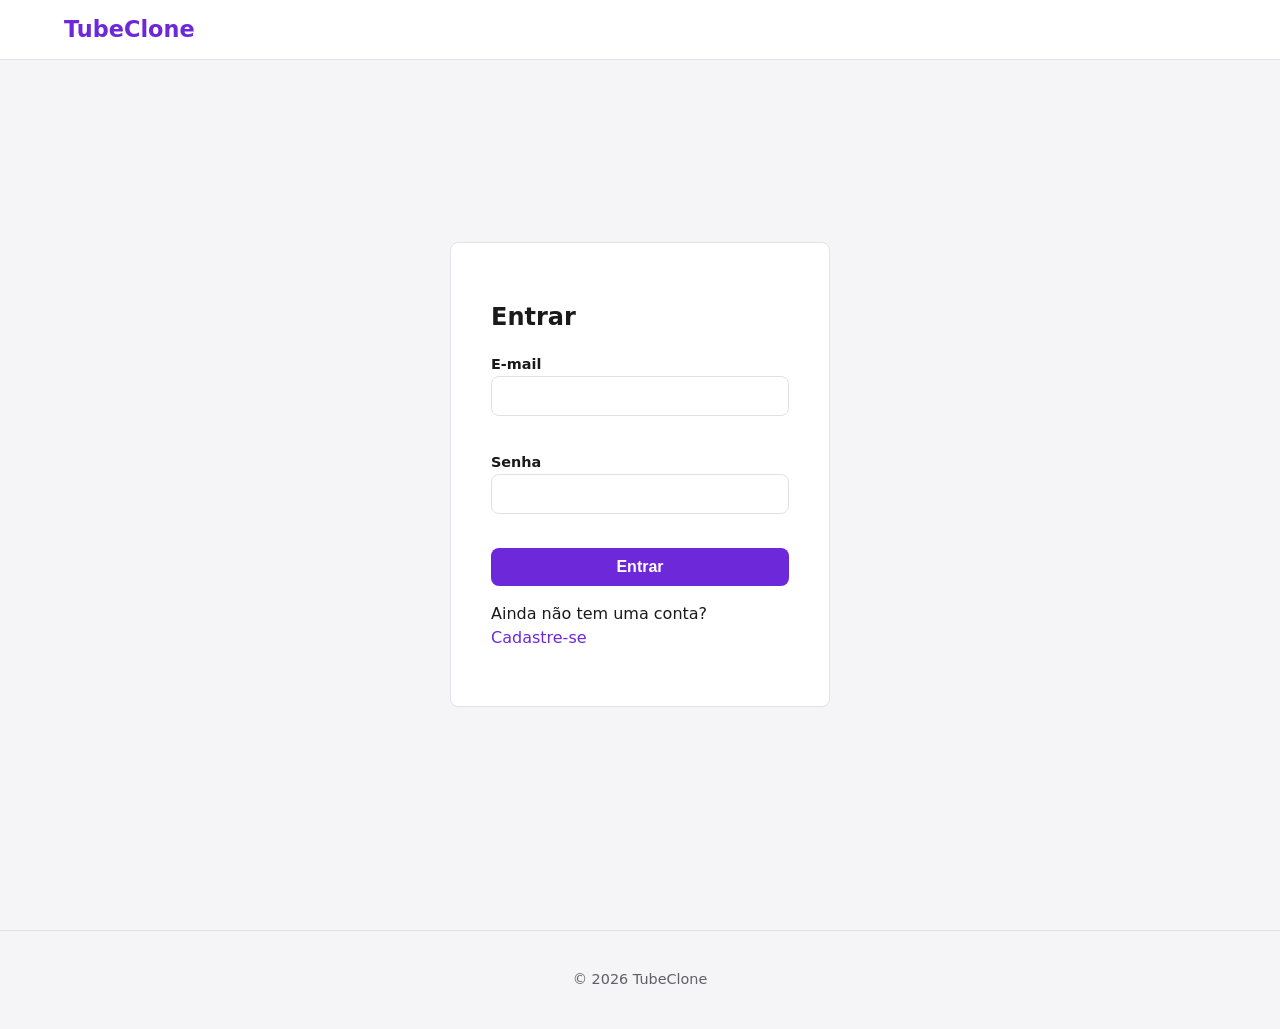
<file: client/index.html>
<!DOCTYPE html>
<html lang="pt-BR">
<head>
  <meta charset="UTF-8">
  <meta name="viewport" content="width=device-width, initial-scale=1.0">
  <title>TubeClone - Login</title>
  <link rel="stylesheet" href="css/style.css">
  <script src="js/login.js" defer></script>
</head>
<body class="login-page">

  <header class="site-header">
    <div class="header-inner">
      <h1>TubeClone</h1>
    </div>
  </header>

  <main class="page-main">
    <section class="login-card" aria-labelledby="titulo-login">
      <h2 id="titulo-login">Entrar</h2>

      <form id="login-form" novalidate>
        <div>
          <label for="email">E-mail</label>
          <input type="email" id="email" name="email">
          <small class="field-error" id="erro-email"></small>
        </div>

        <div>
          <label for="senha">Senha</label>
          <input type="password" id="senha" name="senha">
          <small class="field-error" id="erro-senha"></small>
        </div>

        <button type="submit">Entrar</button>
      </form>

      <p>Ainda não tem uma conta? <a href="#">Cadastre-se</a></p>
    </section>
  </main>

  <footer class="site-footer">
    <p>&copy; 2026 TubeClone</p>
  </footer>

</body>
</html>
</file>
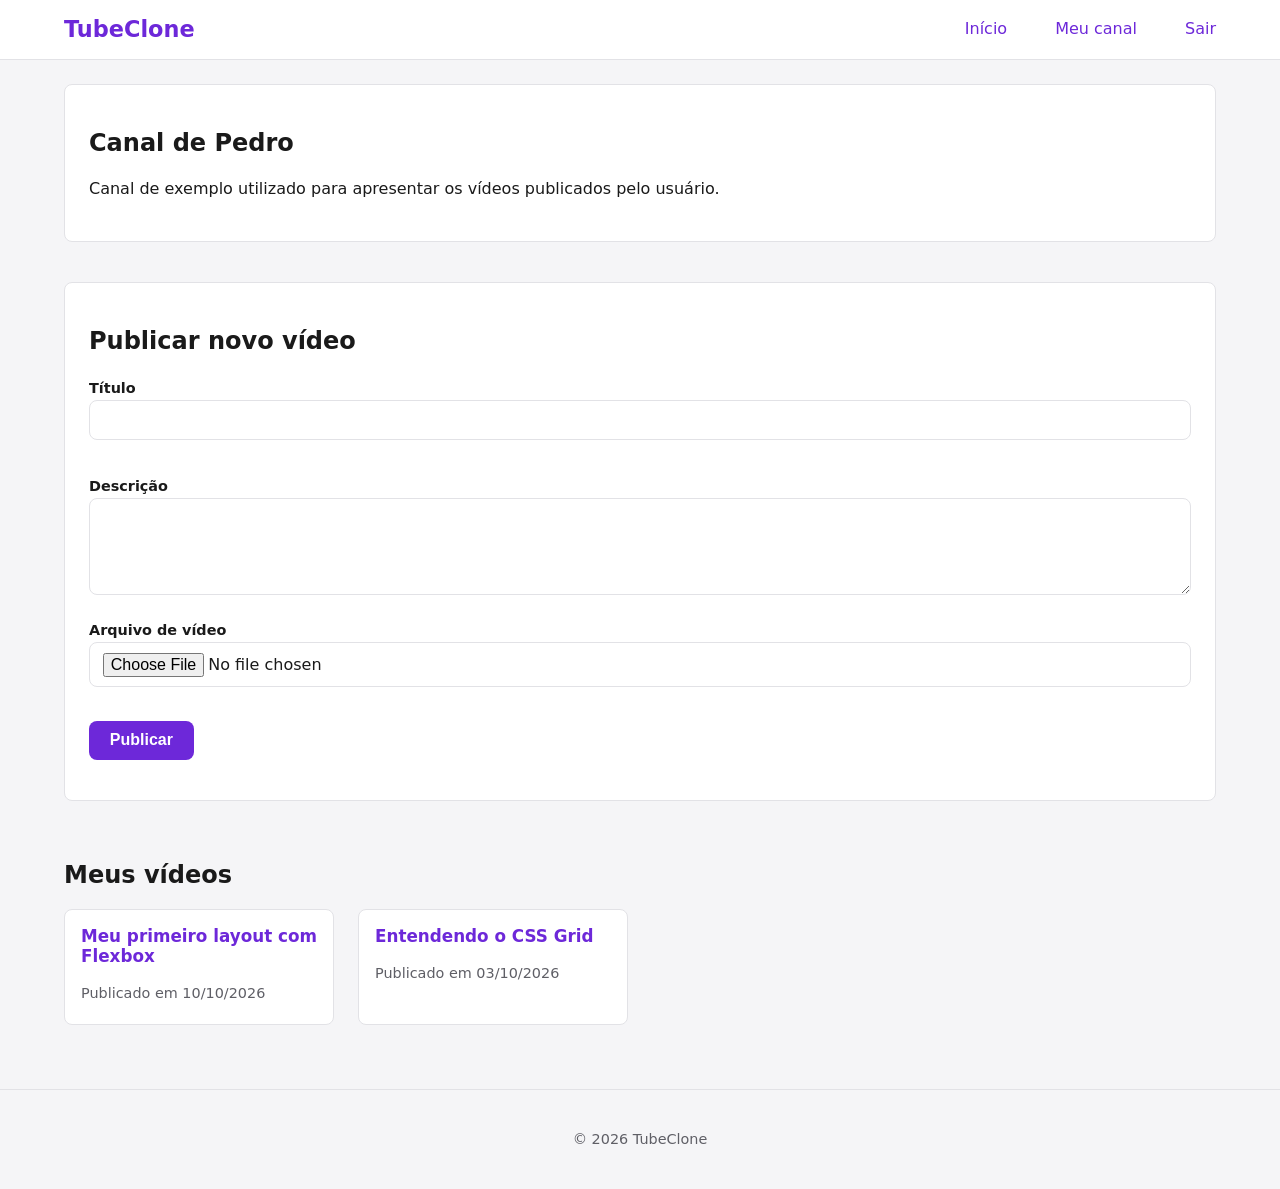
<file: client/channel.html>
<!DOCTYPE html>
<html lang="pt-BR">
<head>
  <meta charset="UTF-8">
  <meta name="viewport" content="width=device-width, initial-scale=1.0">
  <title>TubeClone - Meu canal</title>
  <link rel="stylesheet" href="css/style.css">
  <script type="module" src="js/channel.js"></script>
</head>
<body>

  <header class="site-header">
    <div class="header-inner">
      <h1>TubeClone</h1>
      <nav class="main-nav">
        <ul class="nav-list">
          <li><a href="home.html">Início</a></li>
          <li><a href="channel.html">Meu canal</a></li>
          <li><a href="index.html">Sair</a></li>
        </ul>
      </nav>
    </div>
  </header>

  <main class="page-main">
    <section class="channel-info" aria-labelledby="titulo-canal">
      <h2 id="titulo-canal">Canal de Pedro</h2>
      <p>Canal de exemplo utilizado para apresentar os vídeos publicados pelo usuário.</p>
    </section>

    <section class="upload-section" aria-labelledby="titulo-upload">
      <h2 id="titulo-upload">Publicar novo vídeo</h2>

      <form class="upload-form" id="upload-form" novalidate>
        <div>
          <label for="titulo">Título</label>
          <input type="text" id="titulo" name="titulo">
          <small class="field-error" id="erro-titulo"></small>
        </div>

        <div>
          <label for="descricao">Descrição</label>
          <textarea id="descricao" name="descricao" rows="4"></textarea>
        </div>

        <div>
          <label for="arquivo">Arquivo de vídeo</label>
          <input type="file" id="arquivo" name="arquivo" accept="video/*">
          <small class="field-error" id="erro-arquivo"></small>
        </div>

        <button type="submit" id="botao-publicar">Publicar</button>
        <div id="upload-status" aria-live="polite"></div>
      </form>
    </section>

    <section class="videos-section" aria-labelledby="titulo-meus-videos">
      <h2 id="titulo-meus-videos">Meus vídeos</h2>

      <div class="video-grid" id="meus-videos-grid">
        <!-- Os vídeos são renderizados dinamicamente pelo js/channel.js -->
      </div>
    </section>
  </main>

  <footer class="site-footer">
    <p>&copy; 2026 TubeClone</p>
  </footer>

</body>
</html>
</file>
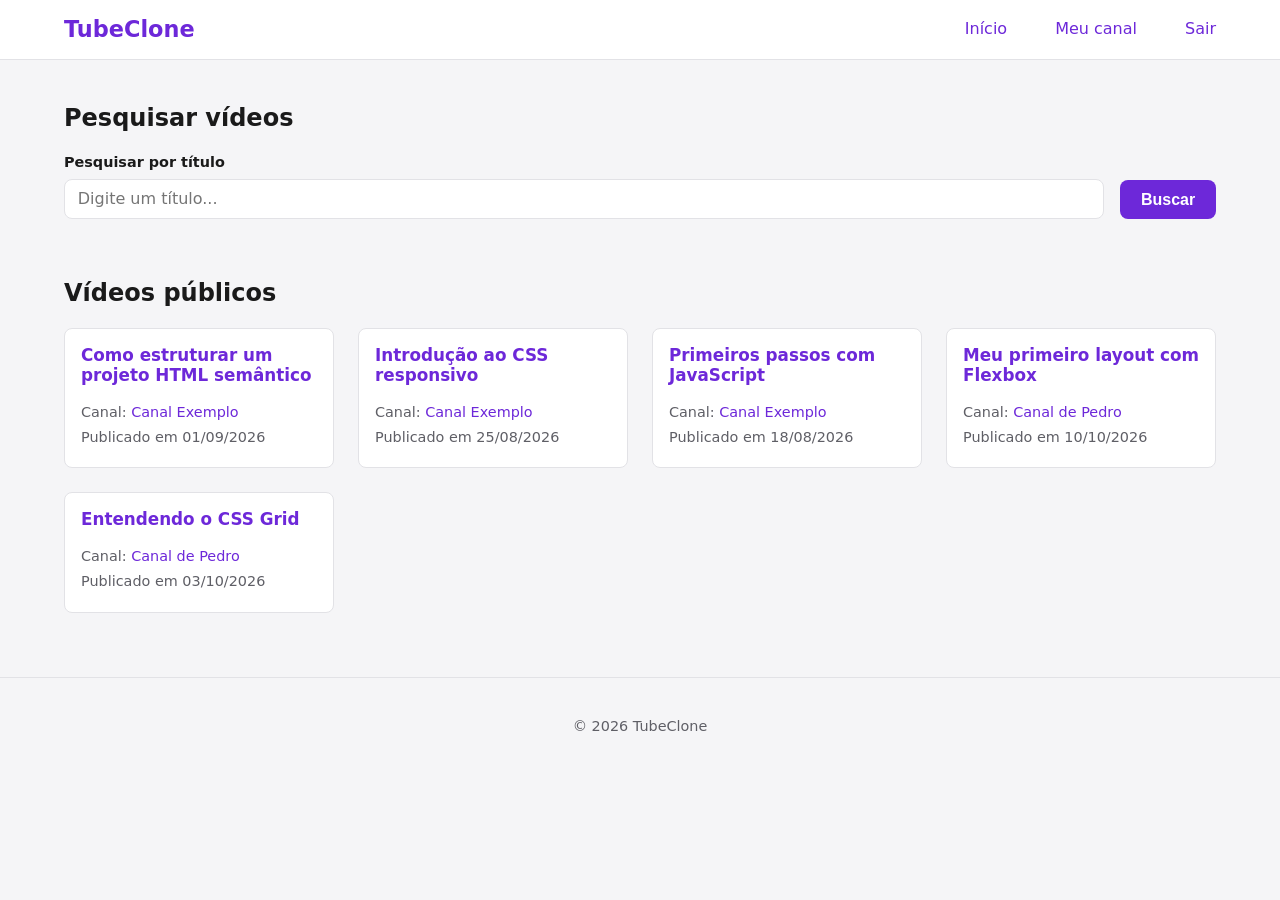
<file: client/home.html>
<!DOCTYPE html>
<html lang="pt-BR">
<head>
  <meta charset="UTF-8">
  <meta name="viewport" content="width=device-width, initial-scale=1.0">
  <title>TubeClone - Início</title>
  <link rel="stylesheet" href="css/style.css">
  <script type="module" src="js/home.js"></script>
</head>
<body>

  <header class="site-header">
    <div class="header-inner">
      <h1>TubeClone</h1>
      <nav class="main-nav">
        <ul class="nav-list">
          <li><a href="home.html">Início</a></li>
          <li><a href="channel.html">Meu canal</a></li>
          <li><a href="index.html">Sair</a></li>
        </ul>
      </nav>
    </div>
  </header>

  <main class="page-main">
    <section class="search-section" aria-labelledby="titulo-pesquisa">
      <h2 id="titulo-pesquisa">Pesquisar vídeos</h2>
      <form class="search-form" id="search-form" role="search">
        <div>
          <label for="busca">Pesquisar por título</label>
          <input type="search" id="busca" name="busca" placeholder="Digite um título...">
        </div>
        <button type="submit">Buscar</button>
      </form>
    </section>

    <section class="videos-section" aria-labelledby="titulo-videos">
      <h2 id="titulo-videos">Vídeos públicos</h2>

      <div class="video-grid" id="video-grid">
        <!-- Os vídeos são renderizados dinamicamente pelo js/home.js -->
      </div>
    </section>
  </main>

  <footer class="site-footer">
    <p>&copy; 2026 TubeClone</p>
  </footer>

</body>
</html>
</file>
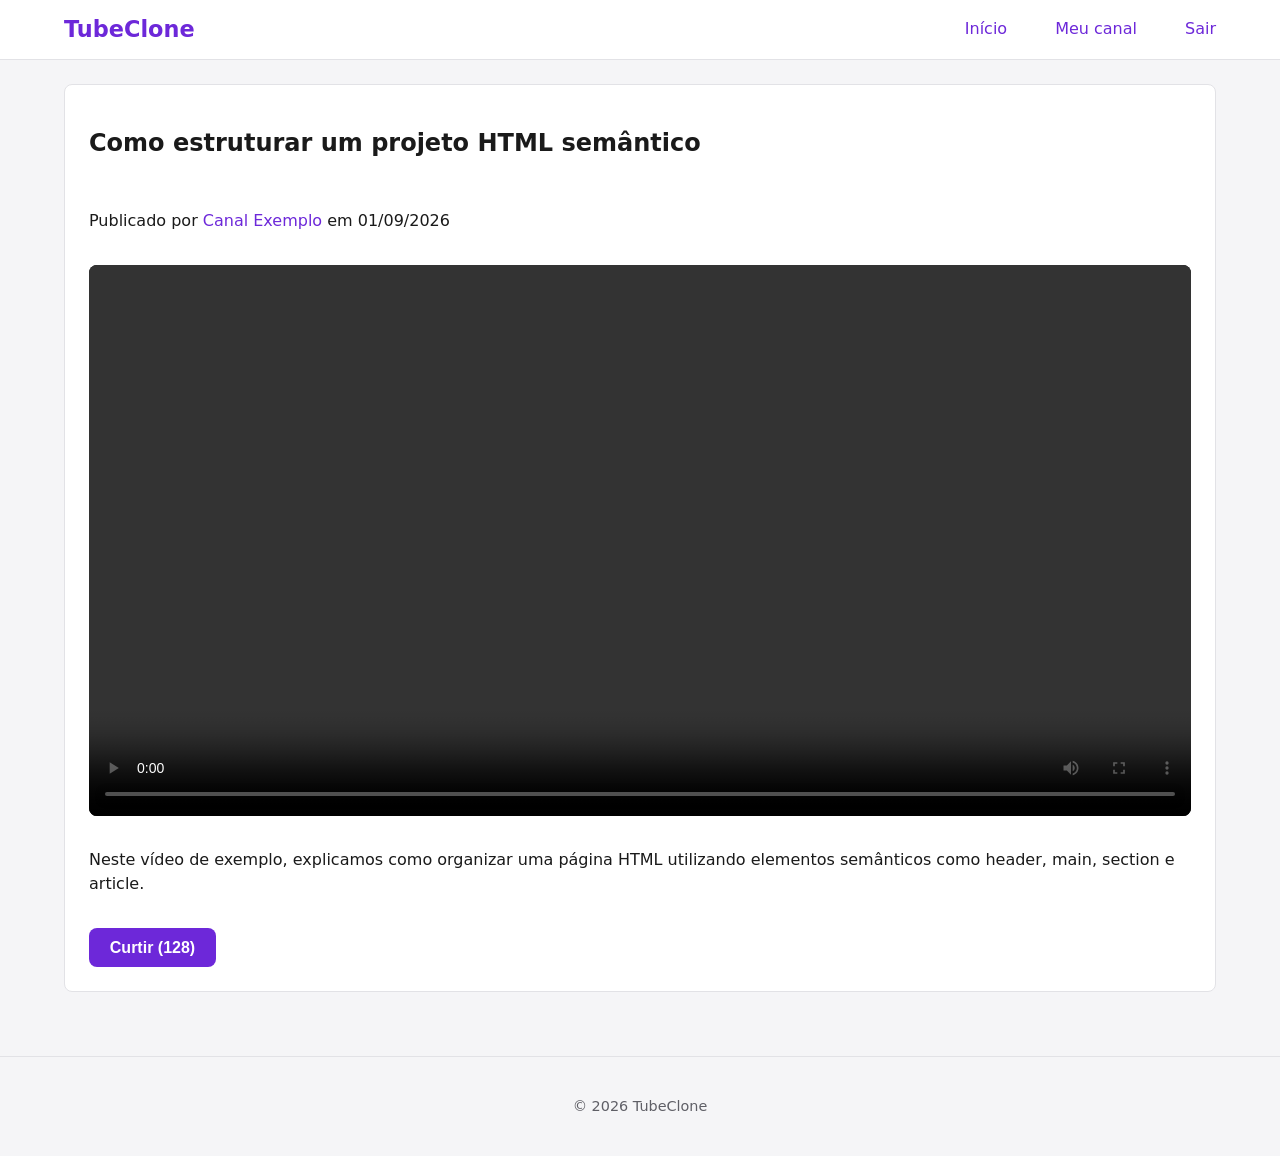
<file: client/video.html>
<!DOCTYPE html>
<html lang="pt-BR">
<head>
  <meta charset="UTF-8">
  <meta name="viewport" content="width=device-width, initial-scale=1.0">
  <title>TubeClone - Vídeo</title>
  <link rel="stylesheet" href="css/style.css">
  <script src="js/video.js" defer></script>
</head>
<body>

  <header class="site-header">
    <div class="header-inner">
      <h1>TubeClone</h1>
      <nav class="main-nav">
        <ul class="nav-list">
          <li><a href="home.html">Início</a></li>
          <li><a href="channel.html">Meu canal</a></li>
          <li><a href="index.html">Sair</a></li>
        </ul>
      </nav>
    </div>
  </header>

  <main class="page-main">
    <article class="video-detail" aria-labelledby="titulo-video">
      <h2 id="titulo-video">Como estruturar um projeto HTML semântico</h2>
      <p>Publicado por <a href="channel.html">Canal Exemplo</a> em 01/09/2026</p>

      <video controls>
        <source src="#" type="video/mp4">
        Seu navegador não suporta a exibição de vídeo.
      </video>

      <p>
        Neste vídeo de exemplo, explicamos como organizar uma página HTML
        utilizando elementos semânticos como header, main, section e article.
      </p>

      <button type="button" id="botao-curtir" data-curtidas="128"></button>
    </article>
  </main>

  <footer class="site-footer">
    <p>&copy; 2026 TubeClone</p>
  </footer>

</body>
</html>
</file>
<file: client/css/style.css>
/* =========================================================
   TubeClone — style.css
   Organização do arquivo:
   1. Variáveis (design tokens)
   2. Reset básico
   3. Layout global (header, nav, main, footer)
   4. Formulários e botões
   5. Página de login
   6. Página inicial (busca + listagem de vídeos)
   7. Página do canal (upload + lista de vídeos)
   8. Página do vídeo (player)
   9. Media queries (breakpoints responsivos)
   ========================================================= */

/* ---------------------------------------------------------
   1. Variáveis
   --------------------------------------------------------- */
:root {
  --color-bg: #f5f5f7;
  --color-surface: #ffffff;
  --color-text: #1a1a1a;
  --color-text-muted: #5f5f66;
  --color-primary: #6d28d9;
  --color-primary-dark: #55209f;
  --color-border: #e2e2e6;
  --color-error: #c0392b;

  --spacing-xs: 0.5rem;
  --spacing-sm: 1rem;
  --spacing-md: 1.5rem;
  --spacing-lg: 2.5rem;

  --radius: 8px;
  --max-width: 1200px;

  --font-base: system-ui, -apple-system, "Segoe UI", Roboto, Arial, sans-serif;
}

/* ---------------------------------------------------------
   2. Reset básico
   --------------------------------------------------------- */
*,
*::before,
*::after {
  box-sizing: border-box;
}

body {
  margin: 0;
  font-family: var(--font-base);
  color: var(--color-text);
  background-color: var(--color-bg);
  line-height: 1.5;
}

h1, h2, h3 {
  line-height: 1.2;
}

a {
  color: var(--color-primary);
  text-decoration: none;
}

a:hover {
  text-decoration: underline;
}

img, video {
  max-width: 100%;
  display: block;
}

/* ---------------------------------------------------------
   3. Layout global
   --------------------------------------------------------- */
.site-header {
  background-color: var(--color-surface);
  border-bottom: 1px solid var(--color-border);
  position: sticky;
  top: 0;
  z-index: 10;
}

.header-inner {
  max-width: var(--max-width);
  margin: 0 auto;
  padding: var(--spacing-sm) var(--spacing-md);

  display: flex;
  align-items: center;
  justify-content: space-between;
  gap: var(--spacing-sm);
}

.site-header h1 {
  font-size: 1.4rem;
  color: var(--color-primary);
  margin: 0;
}

.main-nav .nav-list {
  list-style: none;
  margin: 0;
  padding: 0;

  display: flex;
  gap: var(--spacing-md);
}

/* fallback de espaçamento para navegadores sem suporte a "gap" em flexbox */
.main-nav .nav-list li {
  margin-left: var(--spacing-md);
}

.main-nav .nav-list li:first-child {
  margin-left: 0;
}

.page-main {
  max-width: var(--max-width);
  margin: 0 auto;
  padding: var(--spacing-md);

  display: flex;
  flex-direction: column;
  gap: var(--spacing-lg);
}

.site-footer {
  border-top: 1px solid var(--color-border);
  margin-top: var(--spacing-lg);
  padding: var(--spacing-md);
  text-align: center;
  color: var(--color-text-muted);
  font-size: 0.9rem;
}

/* ---------------------------------------------------------
   4. Formulários e botões
   --------------------------------------------------------- */
form {
  display: flex;
  flex-direction: column;
  gap: var(--spacing-sm);
}

label {
  font-weight: 600;
  font-size: 0.9rem;
}

input,
textarea {
  padding: 0.6rem 0.8rem;
  border: 1px solid var(--color-border);
  border-radius: var(--radius);
  font-family: inherit;
  font-size: 1rem;
  width: 100%;
}

input:focus,
textarea:focus {
  outline: 2px solid var(--color-primary);
  outline-offset: 1px;
}

button {
  align-self: flex-start;
  background-color: var(--color-primary);
  color: #fff;
  border: none;
  border-radius: var(--radius);
  padding: 0.65rem 1.3rem;
  font-size: 1rem;
  font-weight: 600;
  cursor: pointer;
}

button:hover {
  background-color: var(--color-primary-dark);
}

/* Mensagem de erro de validação, exibida/atualizada via JavaScript */
.field-error {
  display: block;
  color: var(--color-error);
  font-size: 0.85rem;
  min-height: 1.1rem;
}

/* Estado vazio, exibido via JavaScript quando uma lista não tem itens */
.empty-state {
  color: var(--color-text-muted);
  font-style: italic;
}

/* ---------------------------------------------------------
   5. Página de login
   --------------------------------------------------------- */
body.login-page .page-main {
  min-height: calc(100vh - 70px);
  display: flex;
  align-items: center;
  justify-content: center;
}

.login-card {
  background-color: var(--color-surface);
  border: 1px solid var(--color-border);
  border-radius: var(--radius);
  padding: var(--spacing-lg);
  width: 100%;
  max-width: 380px;
}

.login-card button {
  align-self: stretch;
}

/* ---------------------------------------------------------
   6. Página inicial — busca e listagem
   --------------------------------------------------------- */
.search-form {
  flex-direction: row;
  align-items: flex-end;
  flex-wrap: wrap;
}

.search-form div {
  flex: 1 1 240px;
  display: flex;
  flex-direction: column;
  gap: 0.3rem;
}

.search-form button {
  align-self: flex-end;
}

/* Grid de vídeos: fallback em Flexbox, aprimorado com Grid
   quando o navegador suporta (fallback gracioso). */
.video-grid {
  display: flex;
  flex-wrap: wrap;
  gap: var(--spacing-md);
}

@supports (display: grid) {
  .video-grid {
    display: grid;
    grid-template-columns: repeat(auto-fill, minmax(260px, 1fr));
  }
}

.video-card {
  background-color: var(--color-surface);
  border: 1px solid var(--color-border);
  border-radius: var(--radius);
  padding: var(--spacing-sm);
  flex: 1 1 260px;
}

.video-card h3 {
  margin-top: 0;
  font-size: 1.05rem;
}

.video-card p {
  margin: 0.2rem 0;
  color: var(--color-text-muted);
  font-size: 0.9rem;
}

/* ---------------------------------------------------------
   7. Página do canal
   --------------------------------------------------------- */
.channel-info {
  background-color: var(--color-surface);
  border: 1px solid var(--color-border);
  border-radius: var(--radius);
  padding: var(--spacing-md);
}

.upload-section {
  background-color: var(--color-surface);
  border: 1px solid var(--color-border);
  border-radius: var(--radius);
  padding: var(--spacing-md);
}

.upload-form textarea {
  resize: vertical;
  min-height: 90px;
}

/* ---------------------------------------------------------
   8. Página do vídeo
   --------------------------------------------------------- */
.video-detail {
  background-color: var(--color-surface);
  border: 1px solid var(--color-border);
  border-radius: var(--radius);
  padding: var(--spacing-md);

  display: flex;
  flex-direction: column;
  gap: var(--spacing-sm);
}

.video-detail video {
  width: 100%;
  border-radius: var(--radius);
  background-color: #000;
}

/* Estado "curtido", alternado dinamicamente via JavaScript */
#botao-curtir.curtido {
  background-color: var(--color-primary-dark);
}

/* ---------------------------------------------------------
   9. Media queries — breakpoints responsivos
   ---------------------------------------------------------
   Breakpoint 1 (tablet):     max-width: 1024px
   Breakpoint 2 (smartphone): max-width: 600px
   --------------------------------------------------------- */

/* --- Tablet (<=1024px) --- */
@media (max-width: 1024px) {
  .page-main {
    padding: var(--spacing-sm);
    gap: var(--spacing-md);
  }

  .video-grid {
    gap: var(--spacing-sm);
  }

  @supports (display: grid) {
    .video-grid {
      grid-template-columns: repeat(auto-fill, minmax(220px, 1fr));
    }
  }
}

/* --- Smartphone (<=600px) --- */
@media (max-width: 600px) {
  .header-inner {
    flex-direction: column;
    align-items: flex-start;
    gap: var(--spacing-xs);
  }

  .main-nav .nav-list {
    flex-direction: column;
    gap: var(--spacing-xs);
    width: 100%;
  }

  .main-nav .nav-list li {
    margin-left: 0;
    margin-top: var(--spacing-xs);
  }

  .main-nav .nav-list li:first-child {
    margin-top: 0;
  }

  .search-form {
    flex-direction: column;
    align-items: stretch;
  }

  .search-form div {
    flex: none;
  }

  .search-form button {
    align-self: stretch;
  }

  @supports (display: grid) {
    .video-grid {
      grid-template-columns: 1fr;
    }
  }

  button {
    align-self: stretch;
  }

  .login-card {
    padding: var(--spacing-md);
  }
}

/* ---------------------------------------------------------
   10. Estados assíncronos (carregando, erro, sucesso)
   Inseridos via JavaScript por js/components/status.js
   --------------------------------------------------------- */
.status {
  margin: 0;
  padding: var(--spacing-sm);
  border-radius: var(--radius);
  flex: 1 1 100%;
  grid-column: 1 / -1;
}

.status-loading {
  color: var(--color-text-muted);
  background-color: var(--color-surface);
  border: 1px dashed var(--color-border);
}

.status-error {
  color: var(--color-error);
  background-color: #fdecea;
  border: 1px solid var(--color-error);
}

.status-success {
  color: #1e7e34;
  background-color: #e8f5e9;
  border: 1px solid #1e7e34;
}

button:disabled {
  opacity: 0.6;
  cursor: not-allowed;
}
</file>
